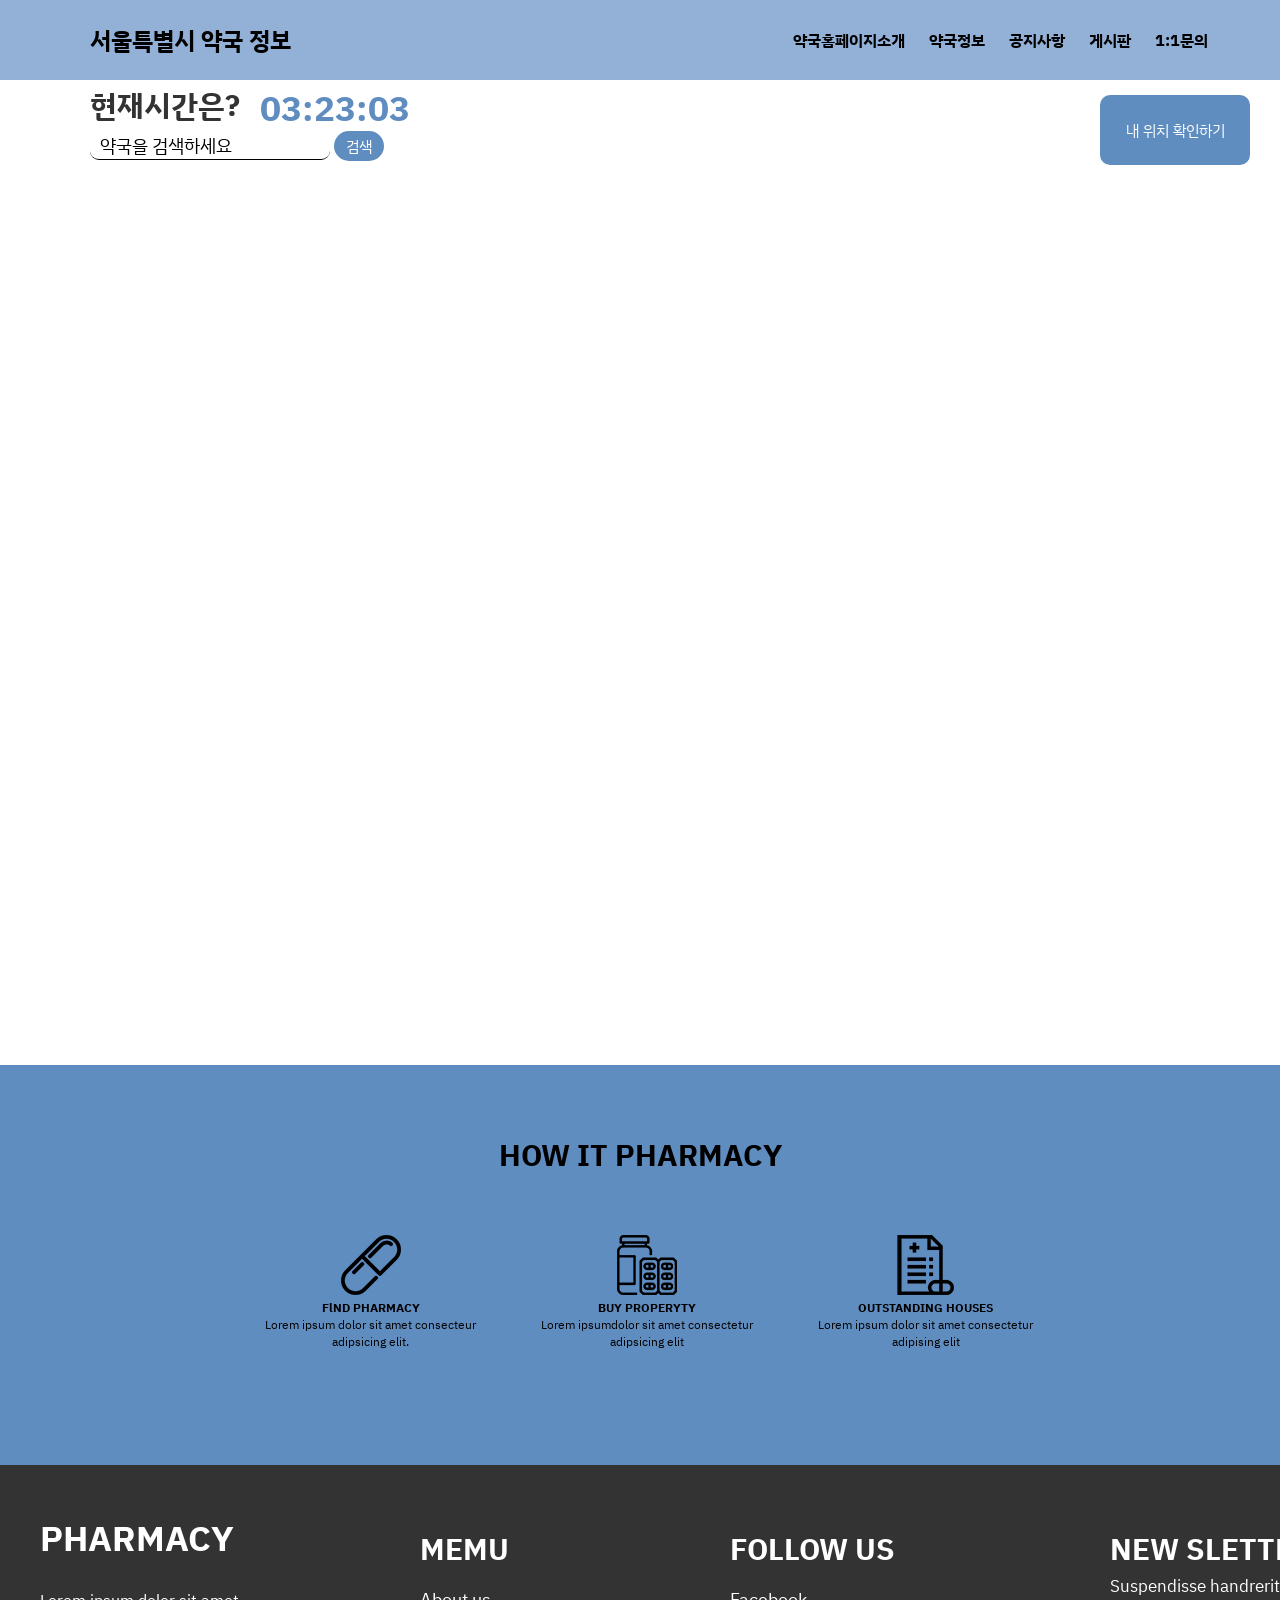
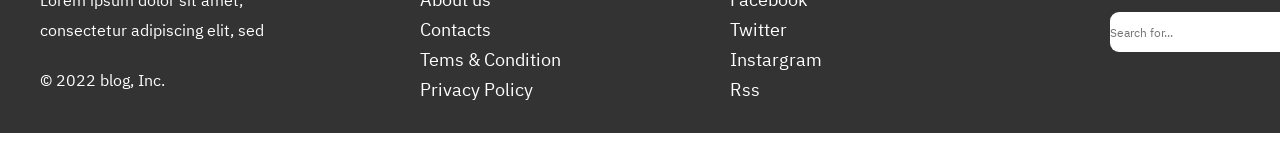
<file: index.html>
<!DOCTYPE html>

<html lang="ko">
<meta charset="utf-8">

<head>
    <link rel="preconnect" href="https://fonts.googleapis.com">
    <link rel="preconnect" href="https://fonts.gstatic.com" crossorigin>
    <link href="https://fonts.googleapis.com/css2?family=IBM+Plex+Sans+KR&display=swap" rel="stylesheet">
    <script type="text/javascript" src="https://dapi.kakao.com/v2/maps/sdk.js?appkey=362853b7cabb2b651be4b338c50600c6&libraries=services,clusterer">
    </script>
    <script src="https://ajax.googleapis.com/ajax/libs/jquery/1.11.0/jquery.min.js">
    </script>

    <script type="text/javascript" defer src="js/sebindex.js"></script>
    <script type="text/javascript" defer src="js/index.js"></script>



    <link rel="shortcut icon" type="image/x-icon" href="img/pharmacy.ico">
    <link href="css/style.css" rel="stylesheet">
    <title> 서울특별시 약국 정보 </title>
</head>

<body style="overflow-x:hidden; overflow-y:auto;">

    <div id="wrap">
        <header>

            <nav class="navbar">

                <div class="navbar-logo">


                    <a href="">서울특별시 약국 정보</a>

                </div>

                <ul class="navbar-menu">
                    <li><a href="">약국홈페이지소개</a></li>
                    <li><a href="">약국정보</a></li>
                    <li><a href="">공지사항</a></li>
                    <li><a href="board/list.html">게시판</a></li>
                    <li><a href="">1:1문의</a></li>
                </ul>
            </nav>
        </header>

        <article id="apiweb">
            <div class="time"> 현재시간은?</div>
            <div class="recode">
                <h1 id="clock"> 00: 00: 00</h1>
            </div>
            <form action="">
                <div class="search">
                    <input type="text" name="query" value="약국을 검색하세요">
                    <button type="submit" onclick="btnsearch_click()">검색</button>
                </div>
                <button type="button" class="btn" onclick="getCurrentPosBtn()" style='cursor:pointer'> 내 위치 확인하기 </button>
                <button type="button" class="btn2" onclick="addMarker()" style='cursor:pointer'> 실시간 약국현황  </button>
        </article>
        <div id="menu_wrap" class="bg_white">
        </div>

    </div>
    <div class="map_wrap">
        <div id="map"></div>

        <div id="white"></div>

        <article id="icon_area">
            <h2> HOW IT PHARMACY </h2>
            <div id="area">
                <ul>
                    <li>

                        <img src="img/icon1.png" alt="1">
                        <h5> FlND PHARMACY </h5>
                        <p>Lorem ipsum dolor sit amet consecteur <br> adipsicing elit.</p>

                    </li>
                    <li>
                        <img src="img/icon2.png" alt="2">
                        <h5> BUY PROPERYTY </h5>
                        <p>Lorem ipsumdolor sit amet consectetur <br>adipsicing elit </p>

                    </li>
                    <li>
                        <img src="img/icon3.png" alt="3">
                        <h5>OUTSTANDING HOUSES </h5>
                        <p>Lorem ipsum dolor sit amet consectetur <br> adipising elit </p>

                    </li>



                </ul>
            </div>
        </article>

        <footer>
            <div id="foot">
                <div class="hand">
                    <div class="finger">
                        PHARMACY

                    </div>
                    <div class="subtitle">
                        Lorem ipsum dolor sit amet, </br> consectetur adipiscing elit, sed
                    </div>
                    <div class="end">
                        © 2022 blog, Inc.
                    </div>
                </div>
                <div class="drx">
                    <div class="deft">
                        MEMU
                    </div>
                    <div class="beryl">
                        About us </br>
                        Contacts</br>
                        Tems & Condition</br>
                        Privacy Policy</br>
                    </div>
                </div>
                <div class="geng">
                    <div class="chovy">
                        FOLLOW US
                    </div>
                    <div class="ruler">
                        <a href="https://www.facebook.com/" target="_blank">  Facebook</br> </a>
                        <a href="https://twitter.com/" target="_blank"> Twitter</br> </a>
                        <a href="https://www.instagram.com/" target="_blank"> Instargram</br> </a>
                        <a href="index.html" target="_blank"> Rss </br> </a>
                    </div>
                </div>
                <div class="t1">
                    <div class="faker">
                        NEW SLETTER
                    </div>
                    <div class="keria">
                        Suspendisse handrerit tellus
                    </div>
                    <div class="letter">
                        <input type="text" placeholder="Search for...">
                        <div class="lastline"></div>
                        <button type="button" class="bts" onclick="alert('success')" style='cursor:pointer'><img src="img/kakao.png"></button>
                    </div>

                </div>
            </div>
        </footer>
    </div>




</body>

</html>
</file>
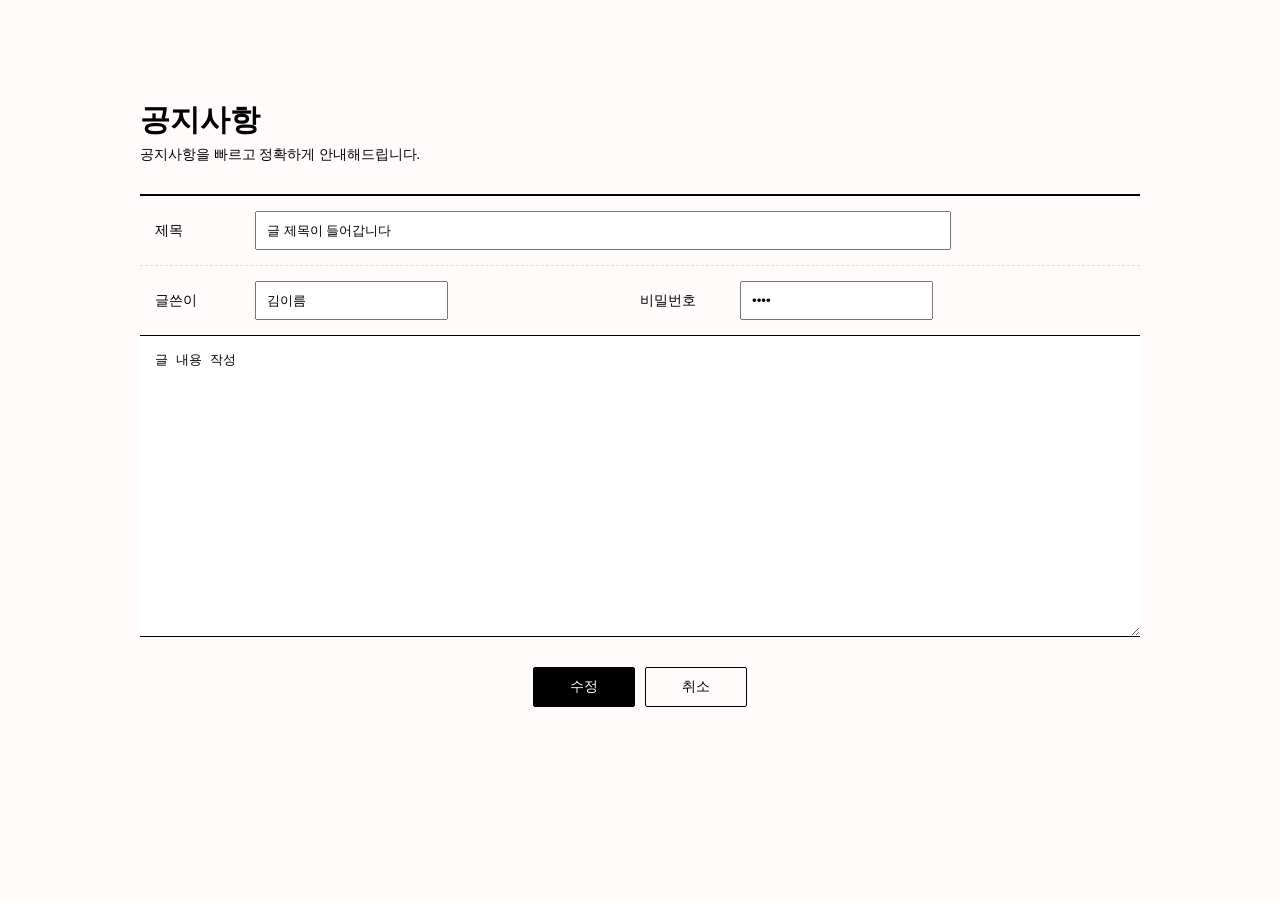
<file: board/edit.html>
<!DOCTYPE html>
<html lang="ko">
<head>
    <meta charset="UTF-8">
    <meta name="viewport" content="width=device-width, initial-scale=1.0">
    <title>공지사항</title>
    <link rel="stylesheet" href="css/css.css">
</head>
<body>
    <div class="board_wrap">
        <div class="board_title">
            <strong>공지사항</strong>
            <p>공지사항을 빠르고 정확하게 안내해드립니다.</p>
        </div>
        <div class="board_write_wrap">
            <div class="board_write">
                <div class="title">
                    <dl>
                        <dt>제목</dt>
                        <dd><input type="text" placeholder="제목 입력" value="글 제목이 들어갑니다"></dd>
                    </dl>
                </div>
                <div class="info">
                    <dl>
                        <dt>글쓴이</dt>
                        <dd><input type="text" placeholder="글쓴이 입력" value="김이름"></dd>
                    </dl>
                    <dl>
                        <dt>비밀번호</dt>
                        <dd><input type="password" placeholder="비밀번호 입력" value="1234"></dd>
                    </dl>
                </div>
                <div class="cont">
                    <textarea placeholder="내용 입력">
글 내용 작성</textarea>
                </div>
            </div>
            <div class="bt_wrap">
                <a href="view.html" class="on">수정</a>
                <a href="view.html">취소</a>
            </div>
        </div>
    </div>
</body>
</html>
</file>
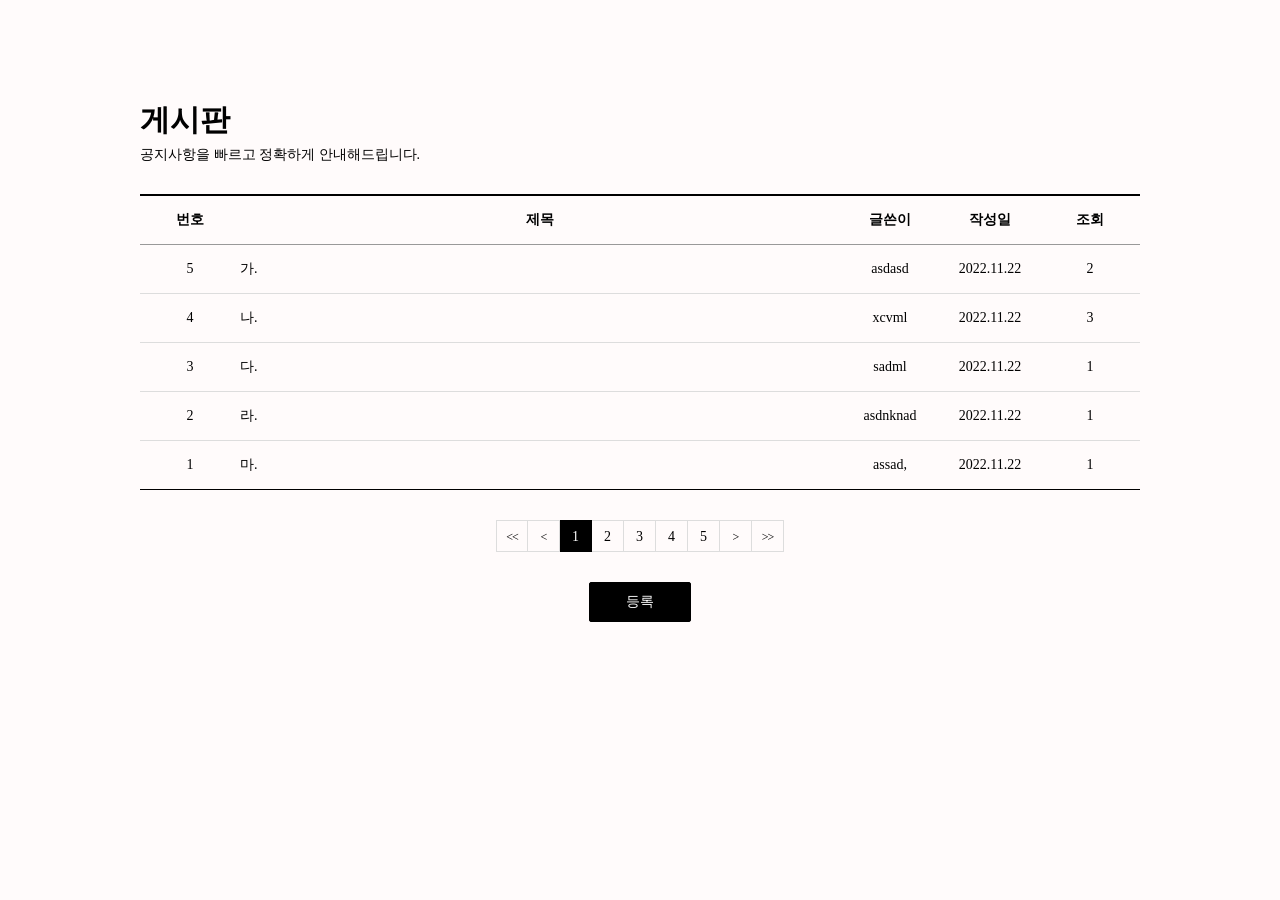
<file: board/list.html>
<!DOCTYPE html>
<html lang="ko">
<head>
    <meta charset="UTF-8">
    <meta name="viewport" content="width=device-width, initial-scale=1.0">
    <title>게시판</title>
    <link rel="stylesheet" href="css/css.css">
</head>
<body>
    <div class="board_wrap">
        <div class="board_title">
            <strong>게시판</strong>
            <p>공지사항을 빠르고 정확하게 안내해드립니다.</p>
        </div>
        <div class="board_list_wrap">
            <div class="board_list">
                <div class="top">
                    <div class="num">번호</div>
                    <div class="title">제목</div>
                    <div class="writer">글쓴이</div>
                    <div class="date">작성일</div>
                    <div class="count">조회</div>
                </div>
                <div>
                    <div class="num">5</div>
                    <div class="title"><a href="view.html">가.</a></div>
                    <div class="writer">asdasd</div>
                    <div class="date">2022.11.22</div>
                    <div class="count">2</div>
                </div>
                <div>
                    <div class="num">4</div>
                    <div class="title"><a href="view.html">나.</a></div>
                    <div class="writer">xcvml</div>
                    <div class="date">2022.11.22</div>
                    <div class="count">3</div>
                </div>
                <div>
                    <div class="num">3</div>
                    <div class="title"><a href="view.html">다.</a></div>
                    <div class="writer">sadml</div>
                    <div class="date">2022.11.22</div>
                    <div class="count">1</div>
                </div>
                <div>
                    <div class="num">2</div>
                    <div class="title"><a href="view.html">라.</a></div>
                    <div class="writer">asdnknad</div>
                    <div class="date">2022.11.22</div>
                    <div class="count">1</div>
                </div>
                <div>
                    <div class="num">1</div>
                    <div class="title"><a href="view.html">마.</a></div>
                    <div class="writer">assad,</div>
                    <div class="date">2022.11.22</div>
                    <div class="count">1</div>
                </div>
            </div>
            <div class="board_page">
                <a href="#" class="bt first"><<</a>
                <a href="#" class="bt prev"><</a>
                <a href="#" class="num on">1</a>
                <a href="#" class="num">2</a>
                <a href="#" class="num">3</a>
                <a href="#" class="num">4</a>
                <a href="#" class="num">5</a>
                <a href="#" class="bt next">></a>
                <a href="#" class="bt last">>></a>
            </div>
            <div class="bt_wrap">
                <a href="write.html" class="on">등록</a>
                <!--<a href="#">수정</a>-->
            </div>
        </div>
    </div>
</body>
</html>
</file>
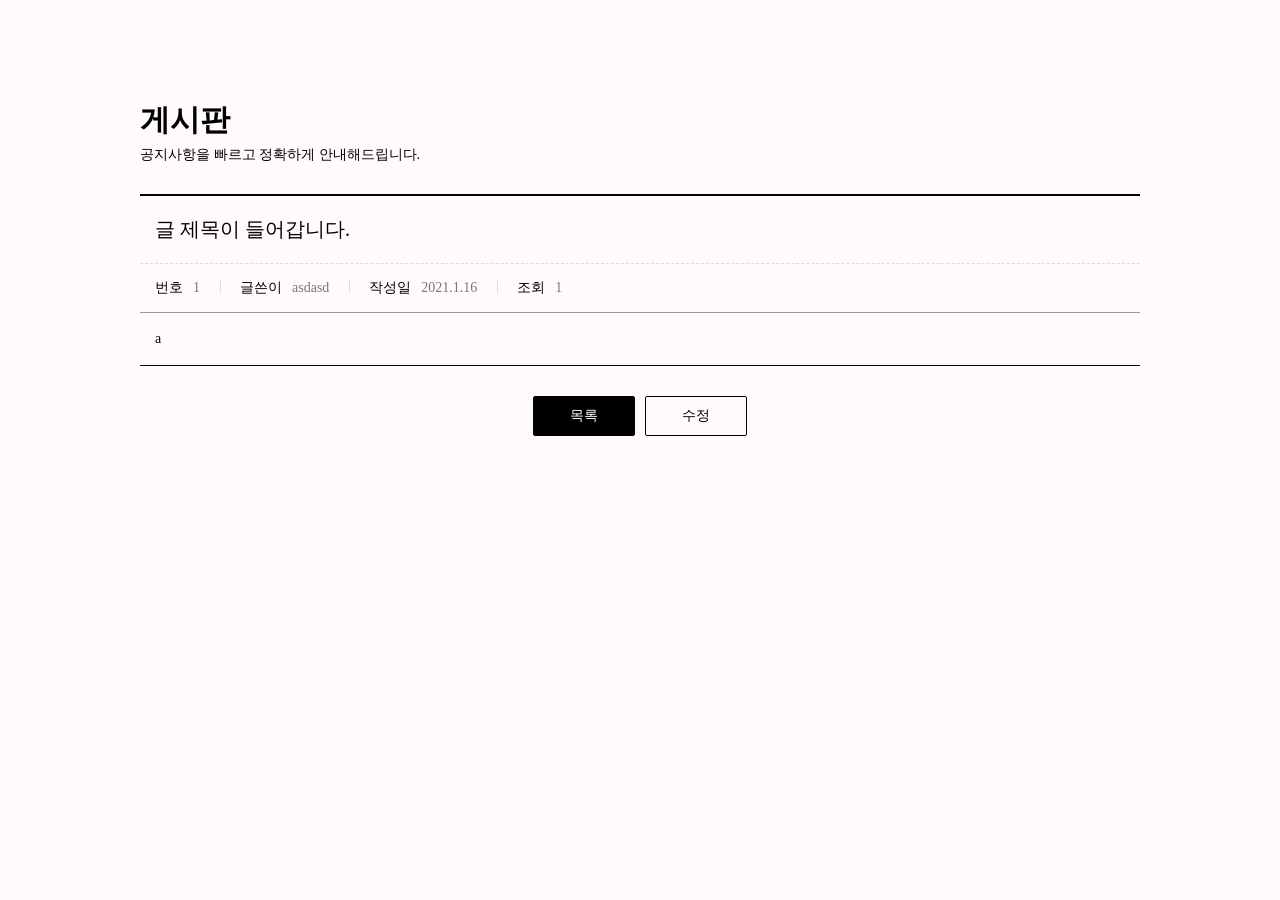
<file: board/view.html>
<!DOCTYPE html>
<html lang="ko">
<head>
    <meta charset="UTF-8">
    <meta name="viewport" content="width=device-width, initial-scale=1.0">
    <title>게시판</title>
    <link rel="stylesheet" href="css/css.css">
</head>
<body>
    <div class="board_wrap">
        <div class="board_title">
            <strong>게시판</strong>
            <p>공지사항을 빠르고 정확하게 안내해드립니다.</p>
        </div>
        <div class="board_view_wrap">
            <div class="board_view">
                <div class="title">
                    글 제목이 들어갑니다.
                </div>
                <div class="info">
                    <dl>
                        <dt>번호</dt>
                        <dd>1</dd>
                    </dl>
                    <dl>
                        <dt>글쓴이</dt>
                        <dd>asdasd</dd>
                    </dl>
                    <dl>
                        <dt>작성일</dt>
                        <dd>2021.1.16</dd>
                    </dl>
                    <dl>
                        <dt>조회</dt>
                        <dd>1</dd>
                    </dl>
                </div>
                <div class="cont">
                    a<br>
                    
                </div>
            </div>
            <div class="bt_wrap">
                <a href="list.html" class="on">목록</a>
                <a href="edit.html">수정</a>
            </div>
        </div>
    </div>
</body>
</html>
</file>
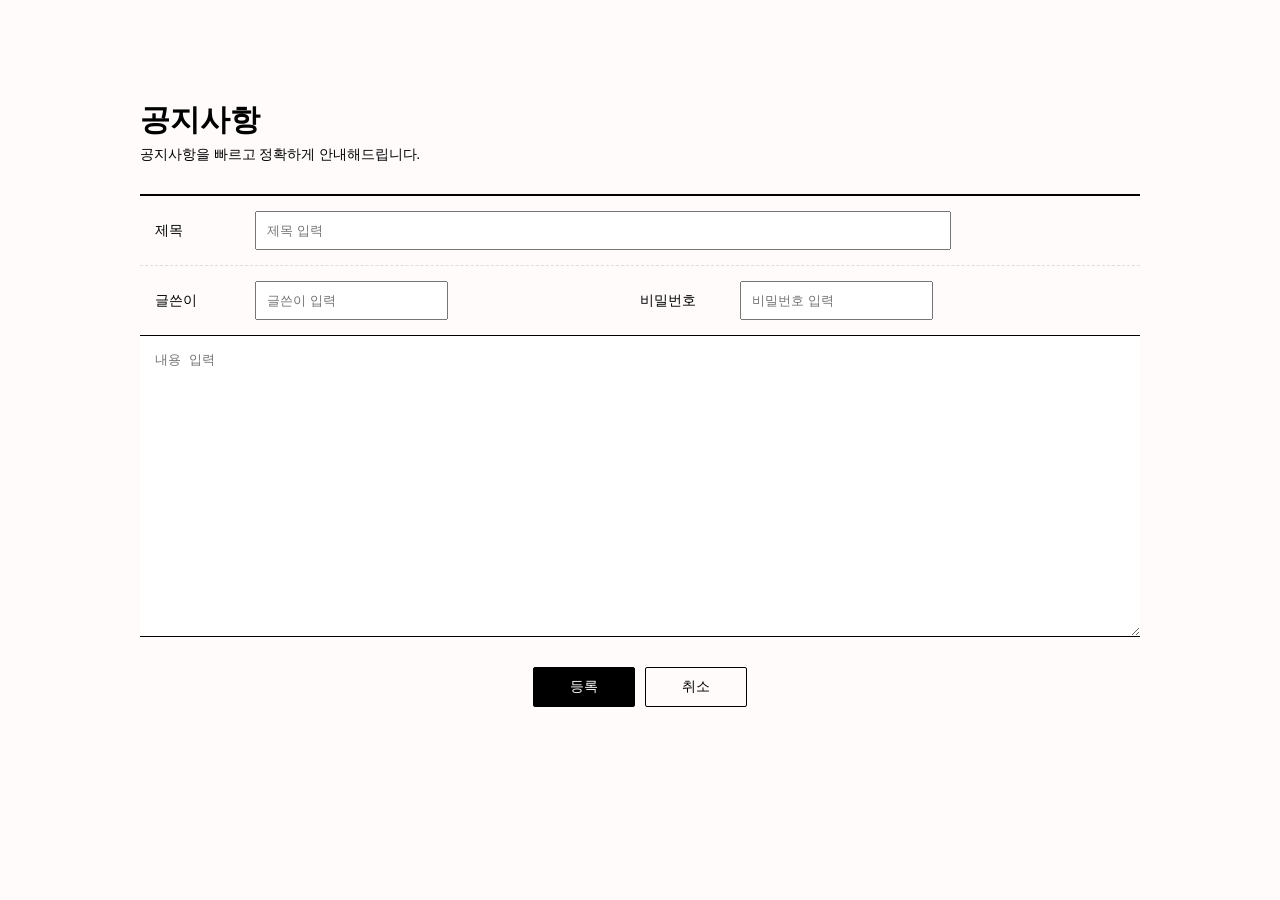
<file: board/write.html>
<!DOCTYPE html>
<html lang="ko">
<head>
    <meta charset="UTF-8">
    <meta name="viewport" content="width=device-width, initial-scale=1.0">
    <title>공지사항</title>
    <link rel="stylesheet" href="css/css.css">
</head>
<body>
    <div class="board_wrap">
        <div class="board_title">
            <strong>공지사항</strong>
            <p>공지사항을 빠르고 정확하게 안내해드립니다.</p>
        </div>
        <div class="board_write_wrap">
            <div class="board_write">
                <div class="title">
                    <dl>
                        <dt>제목</dt>
                        <dd><input type="text" placeholder="제목 입력"></dd>
                    </dl>
                </div>
                <div class="info">
                    <dl>
                        <dt>글쓴이</dt>
                        <dd><input type="text" placeholder="글쓴이 입력"></dd>
                    </dl>
                    <dl>
                        <dt>비밀번호</dt>
                        <dd><input type="password" placeholder="비밀번호 입력"></dd>
                    </dl>
                </div>
                <div class="cont">
                    <textarea placeholder="내용 입력"></textarea>
                </div>
            </div>
            <div class="bt_wrap">
                <a href="view.html" class="on">등록</a>
                <a href="list.html">취소</a>
            </div>
        </div>
    </div>
</body>
</html>
</file>
<file: css/style.css>
li {
    list-style: none;
}

:root {
    --text-color: #000000;
    --background-color: hsl(214, 46%, 71%);
    --accent-color: #608dc0;
}

* {
    margin: 0;
    padding: 0;
    box-sizing: border-box;
    font-family: 'IBM Plex Sans KR', sans-serif;
}

a {
    text-decoration: none;
    color: var(--text-color);
}

.navbar {
    display: flex;
    align-items: center;
    padding: 40px 15px;
    background-color: var(--background-color);
}

.navbar-logo {
    font-size: 24px;
    font-weight: bold;
    text-align: left;
    position: absolute;
    left: 90px;
}


/* color: var(--text-color); */


/* menu */

.navbar-menu {
    justify-content: space-between;
    display: flex;
    padding-right: 10px;
    list-style: none;
    position: absolute;
    right: 50px;
}

.navbar-menu li {
    padding: 8px 12px;
}

.navbar-menu li:hover {
    background-color: var(--accent-color);
    border-radius: 5px;
}

.navbar-menu a {
    font-weight: bold;
}

@media screen and (max-width: 768px) {
    .navbar {
        flex-direction: column;
        align-items: flex-start;
        padding: 8px 24px;
    }
    .navbar-menu {
        display: none;
        flex-direction: column;
        text-align: center;
        width: 100%;
    }
    .navbar-menu a {
        display: block;
    }
    .navbar-icon {
        display: none;
        justify-content: center;
        width: 100%;
    }
    .navbar-more {
        display: block;
    }
    .navbar-menu.active,
    .navbar-icon.active {
        display: flex;
    }
}

#apiweb {
    height: 90px;
    /*background-color: antiquewhite; */
}

.time {
    color: #333;
    font-size: 30px;
    font-weight: bold;
    position: absolute;
    top: 85px;
    left: 90px;
}

#clock {
    position: absolute;
    top: 85px;
    left: 260px;
    font-size: 35px;
    color: #608dc0;
}

.btn {
    width: 150px;
    height: 70px;
    position: absolute;
    top: 95px;
    left: 1100px;
    text-align: center;
    font-family: 'IBM Plex Sans KR';
    border: 0;
    outline: 0;
    font-size: 15px;
    color: #fff;
    background-color: #608dc0;
    border-radius: 10px;
}

.map_wrap,
.map_wrap * {
    margin: 0;
    padding: 0;
    font-family: 'IBM Plex Sans KR', sans-serif;
    font-size: 12px;
}

#map {
    width: 100%;
    height: 800px;
    position: relative;
    overflow: hidden;
    border-bottom: 1px #fff;
}

.map_wrap a,
.map_wrap a:hover,
.map_wrap a:active {
    color: #000;
    text-decoration: none;
}

.map_wrap {
    position: relative;
    width: 100%;
    height: 1000px;
}

.info-title {
    display: block;
    background: #50627F;
    color: #fff;
    text-align: left;
    height: 160px;
    font-family: 'IBM Plex Sans KR', sans-serif;
    font-size: 15px;
    line-height: 22px;
    border-radius: 4px;
    padding: 10px 10px;
}

.btn2 {
    width: 150px;
    height: 70px;
    position: absolute;
    top: 95px;
    left: 1300px;
    text-align: center;
    font-family: 'IBM Plex Sans KR';
    border: 0;
    outline: 0;
    font-size: 15px;
    color: #fff;
    background-color: #608dc0;
    border-radius: 10px;
}

.search {
    width: 300px;
    height: 100px;
    position: absolute;
    top: 130px;
    left: 90px;
}

.search input {
    width: 80%;
    height: 30px;
    font-size: 18px;
    border: none;
    font-family: 'IBM Plex Sans KR', sans-serif;
    border-bottom: 1px black solid;
}

.search button {
    font-size: 15px;
    border: none;
    background-color: #608dc0;
    width: 50px;
    height: 30px;
    font-family: 'IBM Plex Sans KR', sans-serif;
    border-radius: 15px;
    color: #fff;
    cursor: pointer;
}

#white {
    width: 100%;
    height: 95px;
    background-color: #fff;
}

#icon_area {
    width: 100%;
    height: 400px;
    background-color: #608dc0;
    margin: 0 auto;
    /*float: left;*/
    text-align: center;
}

#area {
    width: 1100px;
    height: 300px;
    /*background-color: #fff;*/
    margin: 0 auto;
    position: relative;
}

#area ul {
    display: flex;
    margin: 0 auto;
    position: absolute;
    float: left;
    top: 30px;
    left: 110px;
}

#icon_area h2 {
    font-size: 30px;
    text-align: center;
    padding-top: 70px;
    padding-bottom: 30px;
}

#area li {
    float: left;
    margin: 0 auto;
    text-align: center;
    padding-left: 40px;
    margin-left: 25px;
}

#foot {
    width: 100%;
    height: 268px;
    background-color: #333333;
}

.hand {
    width: 297px;
    height: 268px;
    /*background-color: aquamarine; */
}

.finger {
    font-size: 35px;
    color: #fff;
    text-align: left;
    padding-top: 50px;
    padding-left: 40px;
    font-weight: bold;
}

.subtitle {
    font-size: 16px;
    color: #fff;
    margin-top: 24px;
    text-align: left;
    padding-left: 40px;
    line-height: 30px;
}

.end {
    font-size: 16px;
    color: #fff;
    margin-top: 24px;
    text-align: left;
    padding-left: 40px;
}

.drx {
    width: 320px;
    height: 268px;
    /* background-color: aqua; */
    position: absolute;
    left: 380px;
    top: 1304px;
}

.deft {
    color: #fff;
    font-size: 30px;
    font-weight: bold;
    text-align: left;
    padding-left: 40px;
    margin-top: 55px;
}

.beryl {
    font-size: 18px;
    color: #fff;
    text-align: left;
    padding-left: 40px;
    line-height: 30px;
    margin-top: 15px;
}

.geng {
    width: 320px;
    height: 268px;
    /*background-color: aqua; */
    position: absolute;
    left: 690px;
    top: 1304px;
}

.chovy {
    color: #fff;
    font-size: 30px;
    font-weight: bold;
    text-align: left;
    padding-left: 40px;
    margin-top: 55px;
}

.ruler {
    font-size: 18px;
    color: #fff;
    text-align: left;
    padding-left: 40px;
    line-height: 30px;
    margin-top: 15px;
}

.ruler a {
    font-size: 18px;
    color: #fff;
    line-height: 30px;
    margin-top: 15px;
}

.t1 {
    width: 320px;
    height: 268px;
    /*background-color: aqua; */
    position: absolute;
    left: 1100px;
    top: 1304px;
}

.faker {
    color: #fff;
    font-size: 30px;
    font-weight: bold;
    text-align: left;
    padding-left: 10px;
    margin-top: 55px;
}

.keria {
    font-size: 17px;
    color: #fff;
    text-align: left;
    padding-left: 10px;
    margin-top: 5px;
}

.letter {
    width: 222px;
    height: 40px;
    /* background-color: aqua; */
    padding-left: 10px;
    margin-top: 15px;
}

input {
    width: 222px;
    height: 40px;
    font-size: 15px;
    border: 0;
    border-radius: 9px;
    outline: none;
    padding-left: 10px;
    background-color: #fff;
}

.bts {
    position: absolute;
    right: 93px;
    bottom: 87px;
    outline: 0;
    border: none;
}

.lastline {
    position: absolute;
    right: 120px;
    bottom: 84px;
    height: 37px;
    border-left: 2px solid #999999;
}
</file>
<file: board/css/css.css>
@import url(style.css);
@import url(media.css);
</file>
